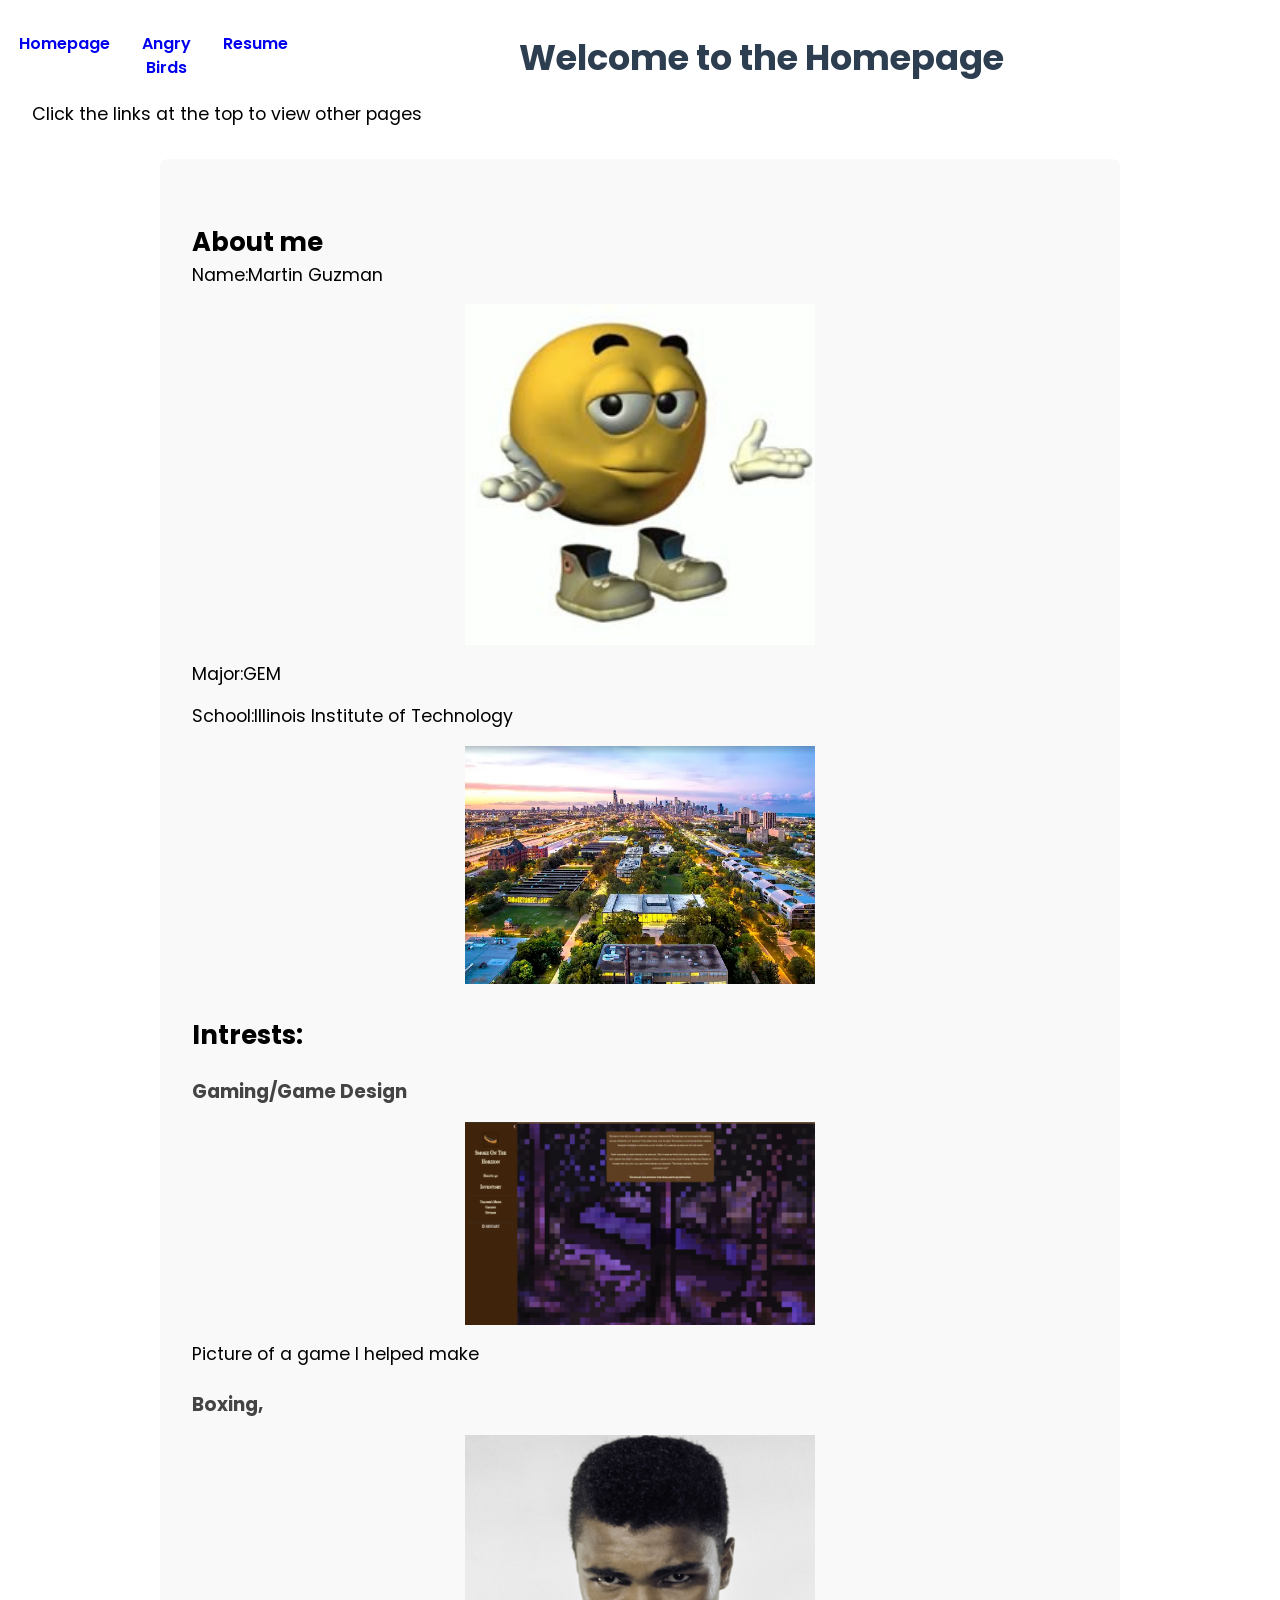
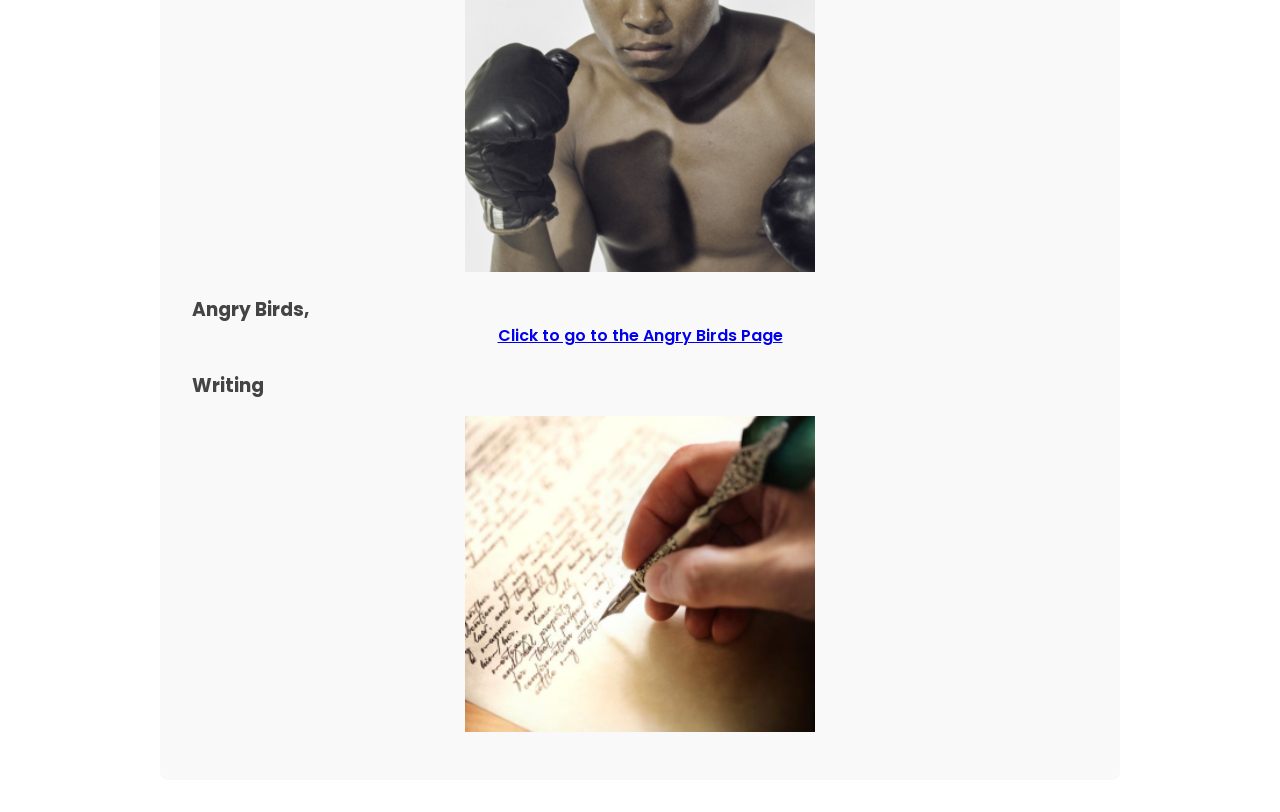
<file: index.html>
<!DOCTYPE html>
<html lang="en">

<head>
    <link rel="stylesheet" href="css/reset.css">
    <link rel="stylesheet" href="css/style.css">
    <meta charset="utf-8">
    <title>Homepage</title>
    <meta name="viewport" content="width=device-width,initial-scale=1">
</head>

<body class="index">
    <header>
        <nav>
            <ul>
                <li><a href="index.html">Homepage</a></li>
                <li><a href="about.html">Angry Birds</a></li>
                <li><a href="resume.html">Resume</a></li>
            </ul>
        </nav>
    </header>
    <h1>Welcome to the Homepage</h1>
    <p>Click the links at the top to view other pages</p>
    <section>
        <h2>About me</h2>
        <p>Name:Martin Guzman</p>
        <img src="media/smug.png"
            alt="A cartoonish yellow emoji with hands and shoes rasing his hands and making a face">
        <p>Major:GEM</p>
        <p>School:Illinois Institute of Technology</p>
        <img src="media/iit.png" alt="A picture of the Illinois Tech campus taken from high up">
        <h2>Intrests:</h2>
        <h3>Gaming/Game Design</h3>
        <img src="media/smoke.png"
            alt="Picture of a game with a purple forest in the background with a brown square on screen displaying text">
        <p>Picture of a game I helped make</p>
        <h3>Boxing,</h3>
        <img src="media/boxer.png"
            alt="Picture of a Boxer named Muhammad Ali wearking black gloves and looking at the camera">
        <h3>Angry Birds,</h3>
        <a href="about.html">Click to go to the Angry Birds Page</a>
        <h3>Writing</h3>
        <img src="media/writer.png" alt="A picture of a hand with a pen writing in cursive on a piece of paper">
    </section>

</body>

</html>
</file>
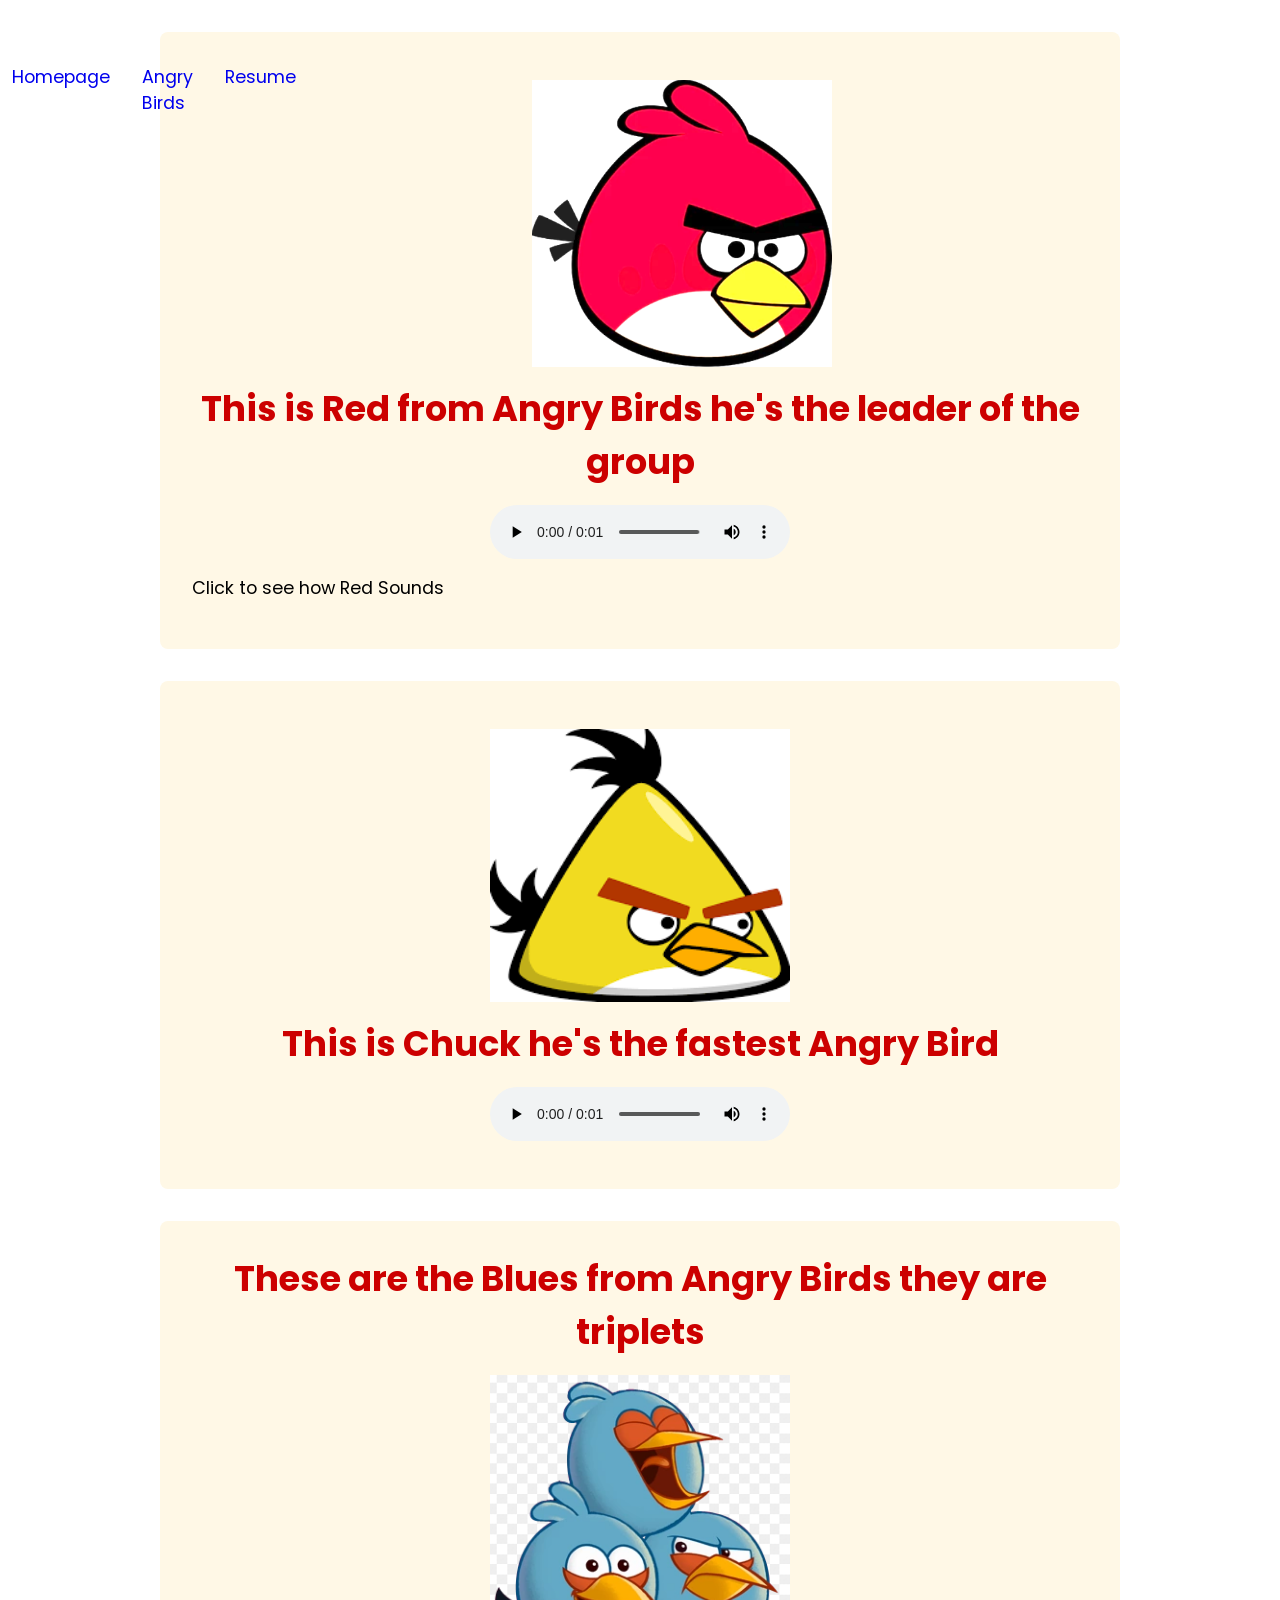
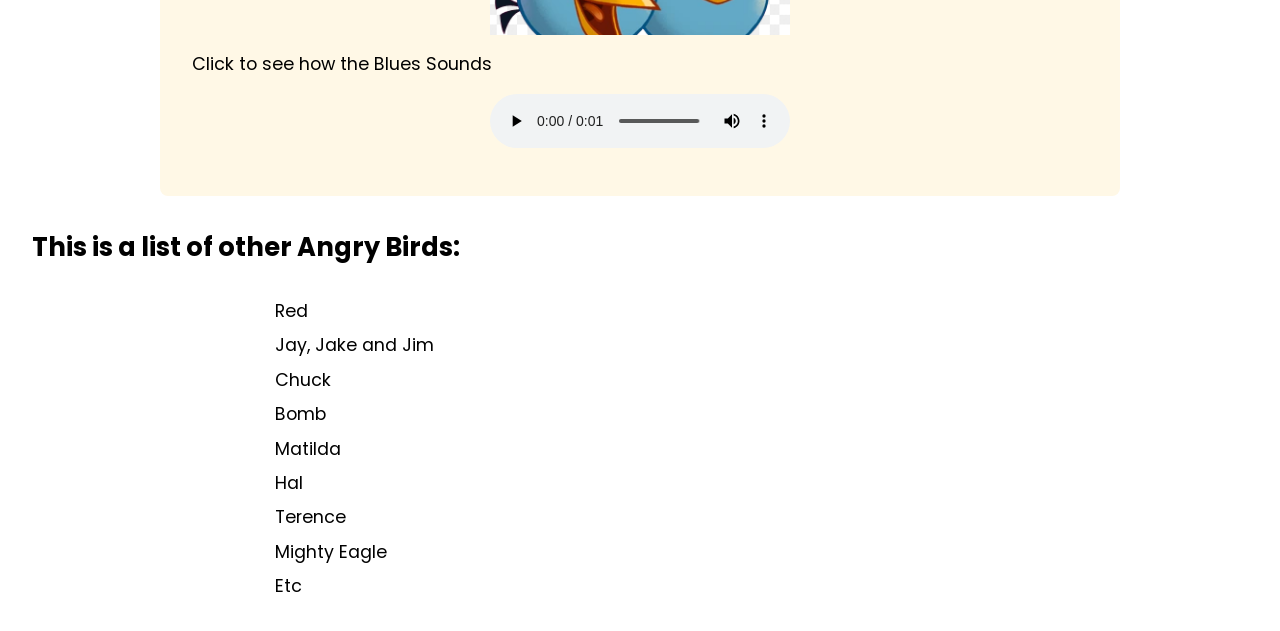
<file: about.html>
<!DOCTYPE html>
<html lang="en">

<head>
  <link rel="stylesheet" href="css/reset.css">
  <link rel="stylesheet" href="css/style.css">
  <meta charset="utf-8">
  <title>Angry Birds</title>
  <meta name="viewport" content="width=device-width,initial-scale=1">
</head>

<body class="about">
  <header>
    <nav>
      <ul>
        <li><a href="index.html">Homepage</a></li>
        <li><a href="about.html">Angry Birds</a></li>
        <li><a href="resume.html">Resume</a></li> 
      </ul>
    </nav>
  </header>
  <section>
    <img src="media/redbird.png" alt="A cartoonish Red Bird from the game Angry Birds">
    <h1>This is Red from Angry Birds he's the leader of the group</h1>
    <audio controls>
      <source src="media/laugh.mp3" type="audio/ogg">
    </audio>
    <p>Click to see how Red Sounds</p>
  </section>
  <section>
    <img src="media/yellowbird.png" alt="A cartoonish Yellow Bird from the game Angry Birds">
    <h1>This is Chuck he's the fastest Angry Bird</h1>
    <audio controls>
      <source src="media/chuck.mp3" type="audio/ogg">
    </audio>
  </section>
  <section>
    <h1>These are the Blues from Angry Birds they are triplets</h1>
    <img src="media/blues.png"
      alt="A cartoonish trio of small blue birds stack on top of each other from the game Angry Birds">
    <p>Click to see how the Blues Sounds</p>
    <audio controls>
      <source src="media/blues.mp3" type="audio/ogg">
    </audio>
  </section>
  <h2> This is a list of other Angry Birds:</h2>
  <ul>
    <li>Red</li>
    <li>Jay, Jake and Jim</li>
    <li>Chuck</li>
    <li>Bomb</li>
    <li>Matilda</li>
    <li>Hal</li>
    <li>Terence</li>
    <li>Mighty Eagle</li>
    <li>Etc</li>
  </ul>


</body>

</html>
</file>
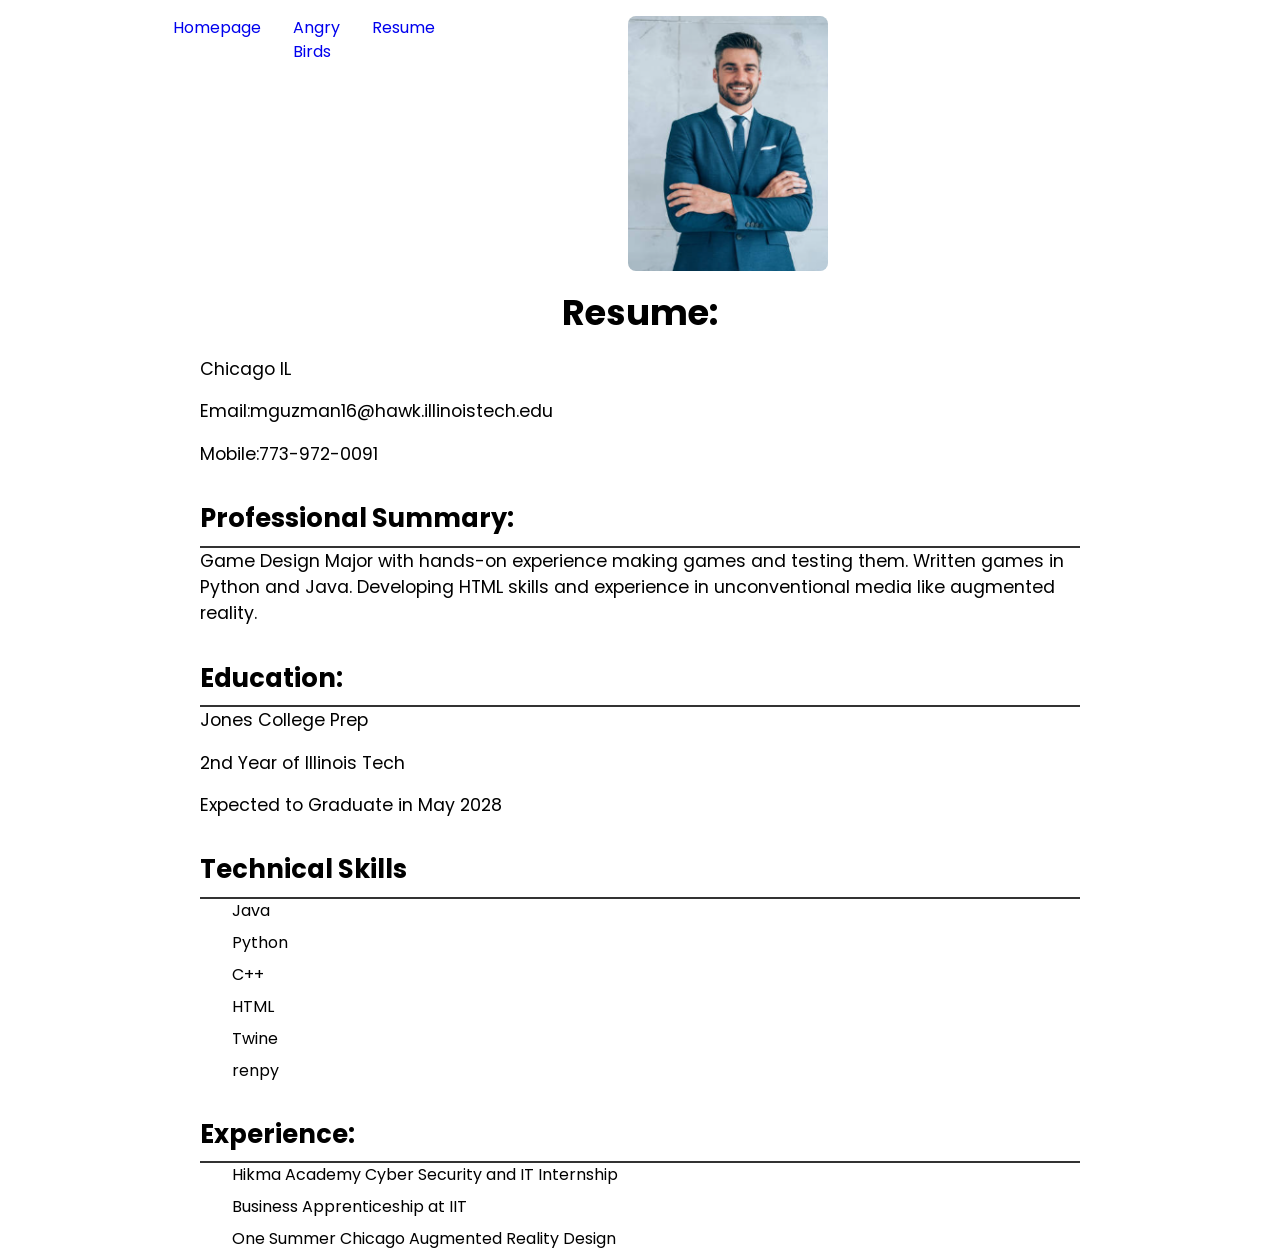
<file: resume.html>
<!DOCTYPE html>
<html lang="en">

<head>
    <link rel="stylesheet" href="css/reset.css">
    <link rel="stylesheet" href="css/style.css">
    <meta charset="utf-8">
    <title>Resume</title>
    <meta name="viewport" content="width=device-width,initial-scale=1">
</head>

<body class="resume">
    <header>
        <nav>
            <ul>
                <li><a href="index.html">Homepage</a></li>
                <li><a href="about.html">Angry Birds</a></li>
                <li><a href="resume.html">Resume</a></li>
            </ul>
        </nav>
    </header>
    <img src="media/suit.png" alt="A guy in a suit smiling at the camera">
    <h1>Resume:</h1>
    <p>Chicago IL</p>
    <p>Email:mguzman16@hawk.illinoistech.edu</p>
    <p>Mobile:773-972-0091</p>
    <h2>Professional Summary:</h2>
    <p>Game Design Major with hands-on experience making games and testing them. Written games in Python and Java.
        Developing HTML skills and experience in unconventional media like augmented reality.</p>
    <h2>Education:</h2>
    <p>Jones College Prep</p>
    <p>2nd Year of Illinois Tech</p>
    <p>Expected to Graduate in May 2028</p>
    <h2> Technical Skills</h2>
    <ul>
        <li>Java</li>
        <li>Python</li>
        <li>C++</li>
        <li>HTML</li>
        <li>Twine</li>
        <li>renpy</li>
    </ul>
    <h2>Experience:</h2>
    <ul>
        <li>Hikma Academy Cyber Security and IT Internship</li>
        <li>Business Apprenticeship at IIT</li>
        <li>One Summer Chicago Augmented Reality Design</li>
    </ul>
</body>

</html>
</file>
<file: css/style.css>
@import url('https://fonts.googleapis.com/css2?family=Poppins:wght@300;400;600&display=swap');

body {
    background-color: #FFFFFF;
    font-family: 'Poppins', Arial, sans-serif;
    margin: 2rem;
}

h1 {
    text-align: center;
    font-size: 2.2rem;
    margin-bottom: 1rem;
}


h2 {
    margin-top: 2rem;
    font-size: 1.6rem;
}


h3 {
    margin-top: 1.5rem;
}


nav {
    float: left;
    width: 20%;
}


main {
    float: left;
    width: 60%;
}


aside {
    float: right;
    width: 20%
}


footer {
    clear: both;
}


nav ul {
    display: flex;
    justify-content: center;
    gap: 2rem;
    list-style: none;
    padding: 0;
}


nav a {
    text-decoration: none;
}


nav a:hover {
    color: blue;
}


p {
    font-size: 1.1rem;
    margin-bottom: 1rem;
}


audio {
    display: block;
    margin: 1rem auto;
}


section {
    width: 80%;
    max-width: 60rem;
    margin: auto;
}

.index h1 {
    text-align: center;
    color: #2c3e50;
}


.index section {
    width: 80%;
    max-width: 60rem;
    margin: 2rem auto;
    padding: 2rem;
    background-color: #f9f9f9;
    border-radius: 8px;
}


.index img {
    display: block;
    width: 60%;
    max-width: 350px;
    margin: 1rem auto;
}


.index h3 {
    margin-top: 1.5rem;
    color: #444;
}

.index a {
    display: block;
    text-align: center;
    font-weight: 600;
}


.about section {
    width: 80%;
    max-width: 60rem;
    margin: 2rem auto;
    padding: 2rem;
    background-color: #fff8e6;
    border-radius: 8px;
}


.about img {
    display: block;
    width: 50%;
    max-width: 300px;
    margin: 1rem auto;
}


.about h1 {
    text-align: center;
    color: #cc0000;
}

.about ul {
    width: 60%;
    margin: 2rem auto;
    font-size: 1.1rem;
}


.about li {
    margin-bottom: 0.5rem;
}


.resume {
    width: 70%;
    max-width: 55rem;
    margin: auto;
}


.resume img {
    display: block;
    width: 30%;
    max-width: 200px;
    margin: 1rem auto;
    border-radius: 8px;
}

.resume h1 {
    text-align: center;
    margin-bottom: 1rem;
}

.resume h2 {
    margin-top: 2rem;
    border-bottom: 2px solid #333;
    padding-bottom: 0.5rem;
}

.resume ul {
    margin-left: 2rem;
}

.resume li {
    margin-bottom: 0.5rem;
}
</file>
